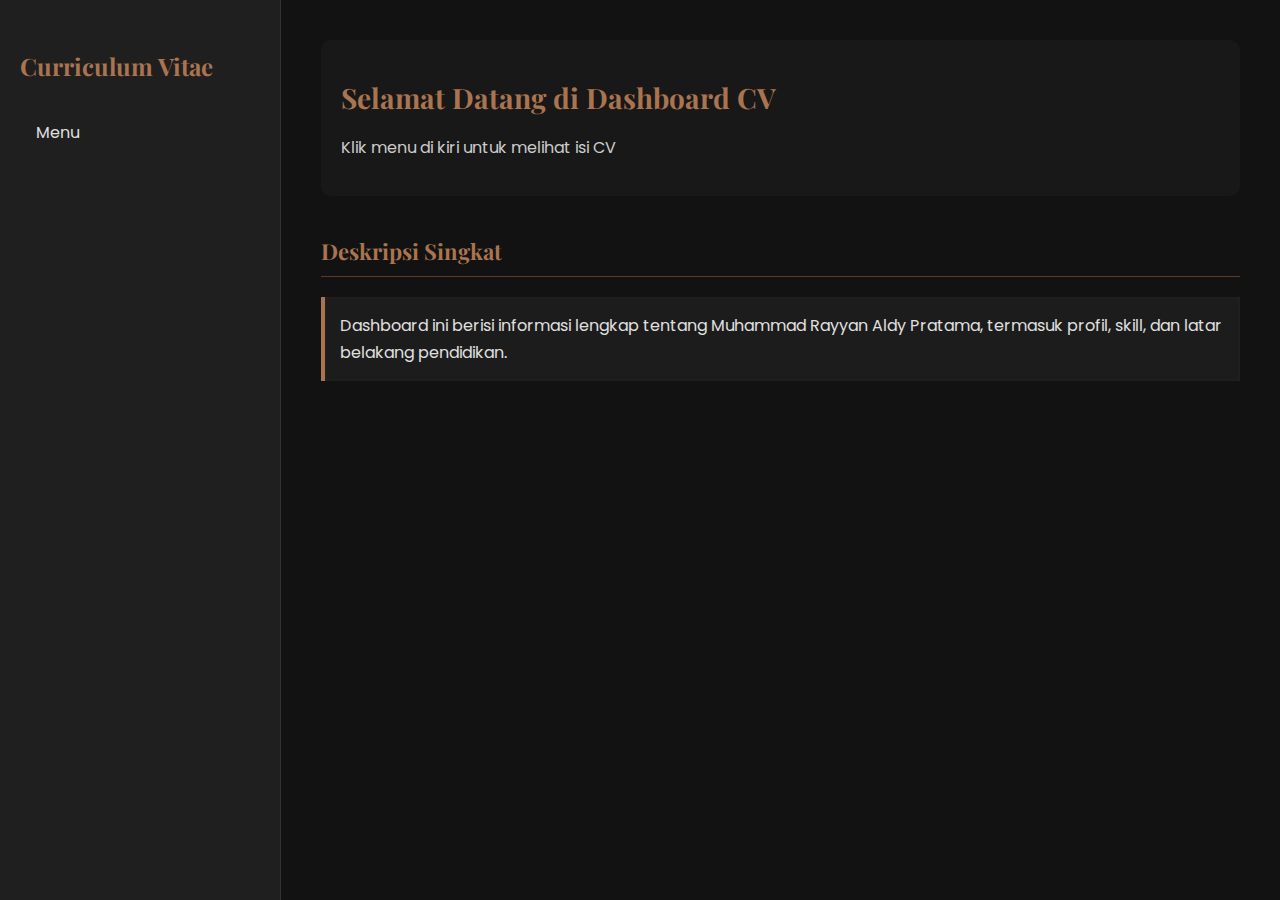
<file: index.html>
<!DOCTYPE html>
<html lang="id">
<head>
  <meta charset="UTF-8">
  <meta name="viewport" content="width=device-width, initial-scale=1.0">
  <title>Dashboard CV</title>
  <link rel="stylesheet" href="style.css">
</head>
<body>
  <div class="dashboard">
    <aside class="sidebar">
      <h2>Curriculum Vitae</h2>
      <nav>
        <ul>
          <li><a href="cv.html#Menu">Menu</a></li>
        </ul>
      </nav>
    </aside>

    <main class="content">
      <header class="topbar">
        <h1>Selamat Datang di Dashboard CV</h1>
        <p>Klik menu di kiri untuk melihat isi CV</p>
      </header>

      <section class="section">
        <h2>Deskripsi Singkat</h2>
        <p>Dashboard ini berisi informasi lengkap tentang Muhammad Rayyan Aldy Pratama, termasuk profil, skill, dan latar belakang pendidikan.</p>
      </section>
    </main>
  </div>
</body>
</html>
</file>
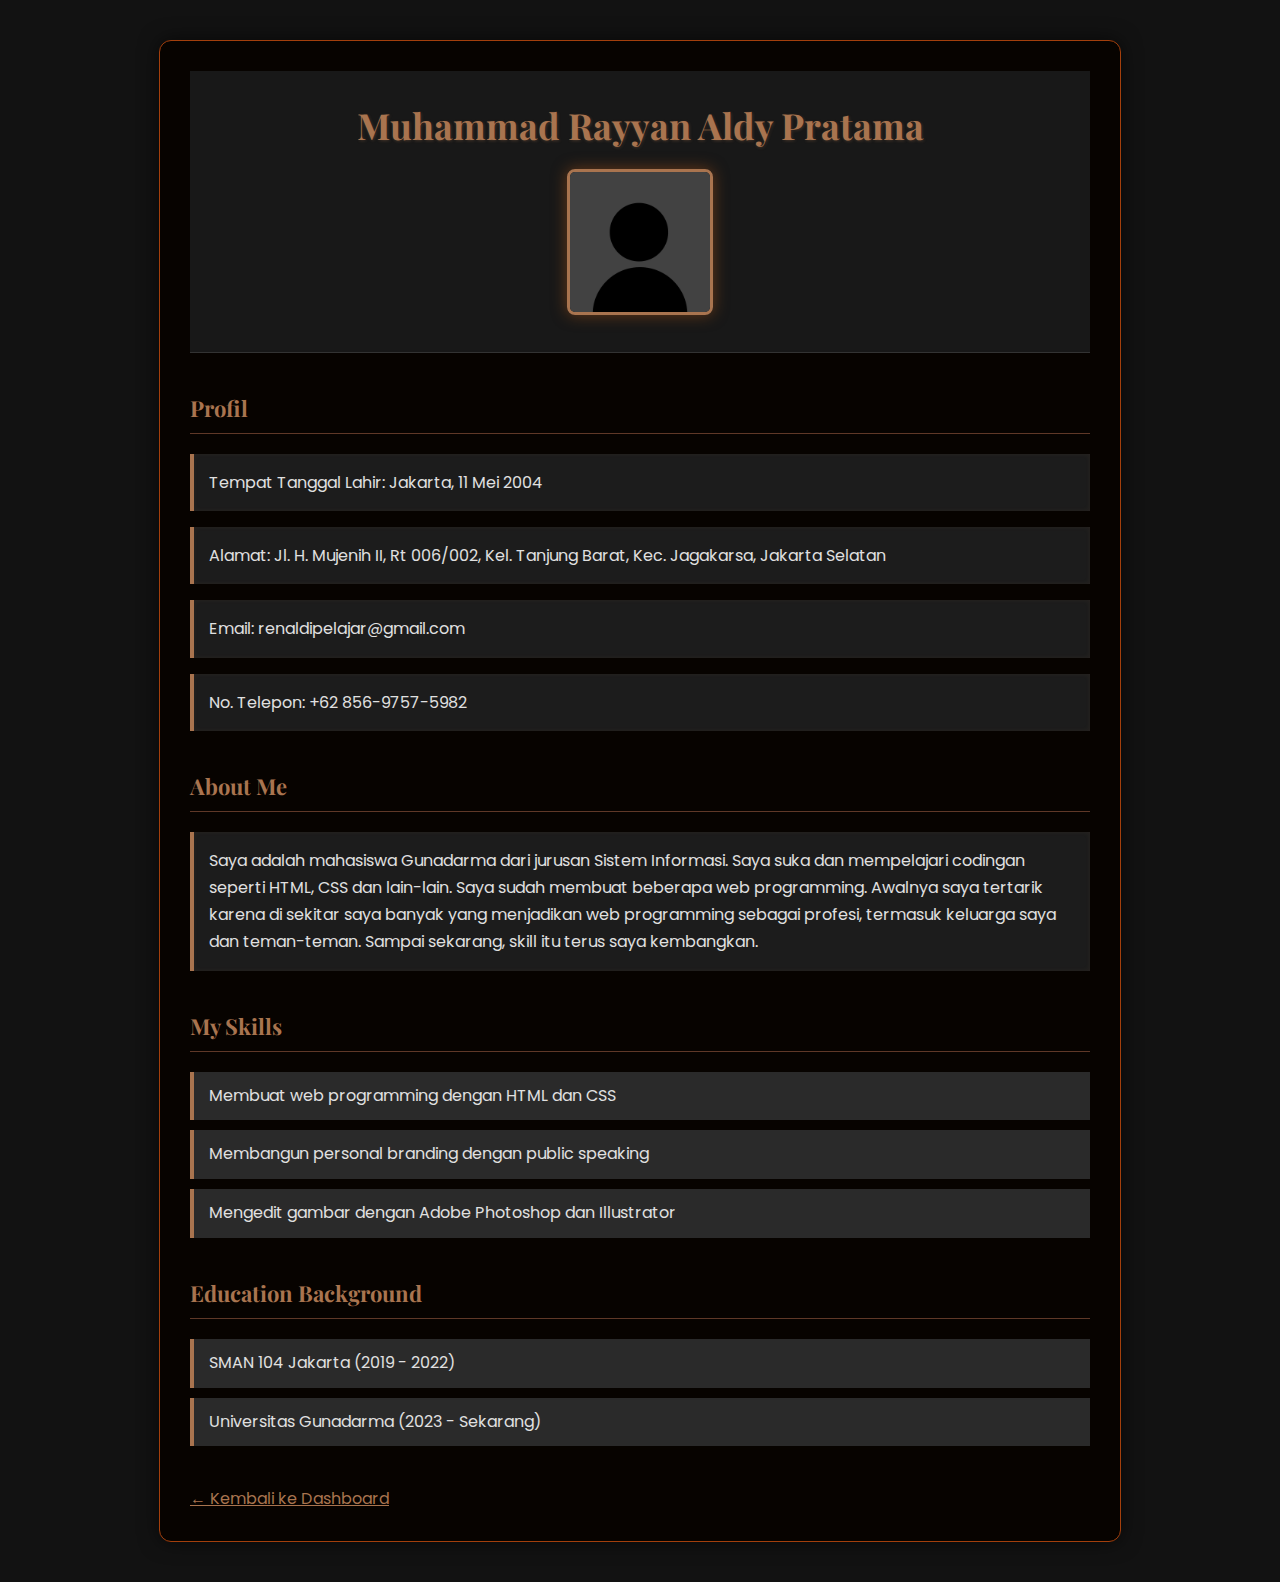
<file: cv.html>
<!DOCTYPE html>
<html lang="id">
<head>
  <meta charset="UTF-8">
  <meta name="viewport" content="width=device-width, initial-scale=1.0">
  <title>Muhammad Rayyan Aldy Pratama</title>
  <link rel="stylesheet" href="style.css">
</head>
<body>
  <div class="container">
    <div class="header">
      <h1>Muhammad Rayyan Aldy Pratama</h1>
      <img src="download.jpg" alt="Foto Profil">
    </div>

    <div id="profil" class="section">
      <h2>Profil</h2>
      <div class="info-box">
        <p>Tempat Tanggal Lahir: Jakarta, 11 Mei 2004</p>
        <p>Alamat: Jl. H. Mujenih II, Rt 006/002, Kel. Tanjung Barat, Kec. Jagakarsa, Jakarta Selatan</p>
        <p>Email: renaldipelajar@gmail.com</p>
        <p>No. Telepon: +62 856-9757-5982</p>
      </div>
    </div>

    <div id="about" class="section">
      <h2>About Me</h2>
      <p>
        Saya adalah mahasiswa Gunadarma dari jurusan Sistem Informasi. Saya suka dan mempelajari codingan seperti HTML, CSS dan lain-lain. Saya sudah membuat beberapa web programming. Awalnya saya tertarik karena di sekitar saya banyak yang menjadikan web programming sebagai profesi, termasuk keluarga saya dan teman-teman. Sampai sekarang, skill itu terus saya kembangkan.
      </p>
    </div>

    <div id="skills" class="section">
      <h2>My Skills</h2>
      <ul>
        <li>Membuat web programming dengan HTML dan CSS</li>
        <li>Membangun personal branding dengan public speaking</li>
        <li>Mengedit gambar dengan Adobe Photoshop dan Illustrator</li>
      </ul>
    </div>

    <div id="education" class="section">
      <h2>Education Background</h2>
      <ul>
        <li>SMAN 104 Jakarta (2019 - 2022)</li>
        <li>Universitas Gunadarma (2023 - Sekarang)</li>
      </ul>
    </div>

    <div class="section">
      <a href="index.html" style="color:#a9744f;">← Kembali ke Dashboard</a>
    </div>
  </div>
</body>
</html>
</file>
<file: style.css>
@import url('https://fonts.googleapis.com/css2?family=Playfair+Display:wght@700&family=Poppins&display=swap');

body {
  margin: 0;
  padding: 0;
  font-family: 'Poppins', sans-serif;
  background-color: #121212;
  color: #e0e0e0;
}

.dashboard {
  display: flex;
  min-height: 100vh;
}

.sidebar {
  width: 240px;
  background-color: #1f1f1f;
  padding: 30px 20px;
  border-right: 1px solid #333;
}

.sidebar h2 {
  color: #a9744f;
  font-family: 'Playfair Display', serif;
  margin-bottom: 30px;
}

.sidebar ul {
  list-style: none;
  padding: 0;
}

.sidebar ul li {
  margin-bottom: 15px;
}

.sidebar ul li a {
  color: #e0e0e0;
  text-decoration: none;
  padding: 8px 12px;
  display: block;
  border-left: 4px solid transparent;
  transition: 0.3s;
}

.sidebar ul li a:hover {
  background-color: #2a2a2a;
  border-left: 4px solid #a9744f;
}

.content {
  flex: 1;
  padding: 40px;
}

.topbar {
  background-color: #181818;
  padding: 20px;
  border-radius: 10px;
  margin-bottom: 30px;
}

.topbar h1 {
  font-size: 28px;
  color: #a9744f;
  font-family: 'Playfair Display', serif;
}

.topbar p {
  color: #ccc;
}

.container {
  max-width: 900px;
  margin: 40px auto;
  background-color: #070300;
  box-shadow: 0 0 20px rgba(0, 0, 0, 0.6);
  border-radius: 12px;
  padding: 30px;
  border: 1px solid #a33f0c;
}

.header {
  text-align: center;
  background-color: #181818;
  color: #f5f5f5;
  padding: 30px 20px;
  border-bottom: 1px solid #333;
}

.header h1 {
  margin: 0;
  font-size: 36px;
  font-family: 'Playfair Display', serif;
  color: #a9744f;
  text-shadow: 1px 1px 3px rgba(169, 116, 79, 0.3);
}

.header img {
  margin-top: 20px;
  width: 140px;
  border-radius: 8px;
  border: 3px solid #a9744f;
  box-shadow: 0 0 15px rgba(175, 87, 24, 0.519);
}

.section {
  margin-top: 40px;
}

.section h2 {
  font-size: 22px;
  color: #a9744f;
  border-bottom: 1px solid #5f3827;
  padding-bottom: 10px;
  margin-bottom: 20px;
  font-family: 'Playfair Display', serif;
}

.section ul {
  list-style: none;
  padding-left: 0;
  line-height: 1.8;
}

.section ul li {
  background-color: #2a2a2a;
  padding: 10px 15px;
  margin-bottom: 10px;
  border-left: 4px solid #a9744f;
  transition: background-color 0.3s ease;
}

.section ul li:hover {
  background-color: #333;
}

.section p {
  font-size: 16px;
  line-height: 1.7;
  background-color: #1c1c1c;
  padding: 15px;
  border-left: 4px solid #a9744f;
  box-shadow: inset 0 0 5px rgba(169, 116, 79, 0.1);
}

.info-box p {
  margin-bottom: 10px;
}
</file>
